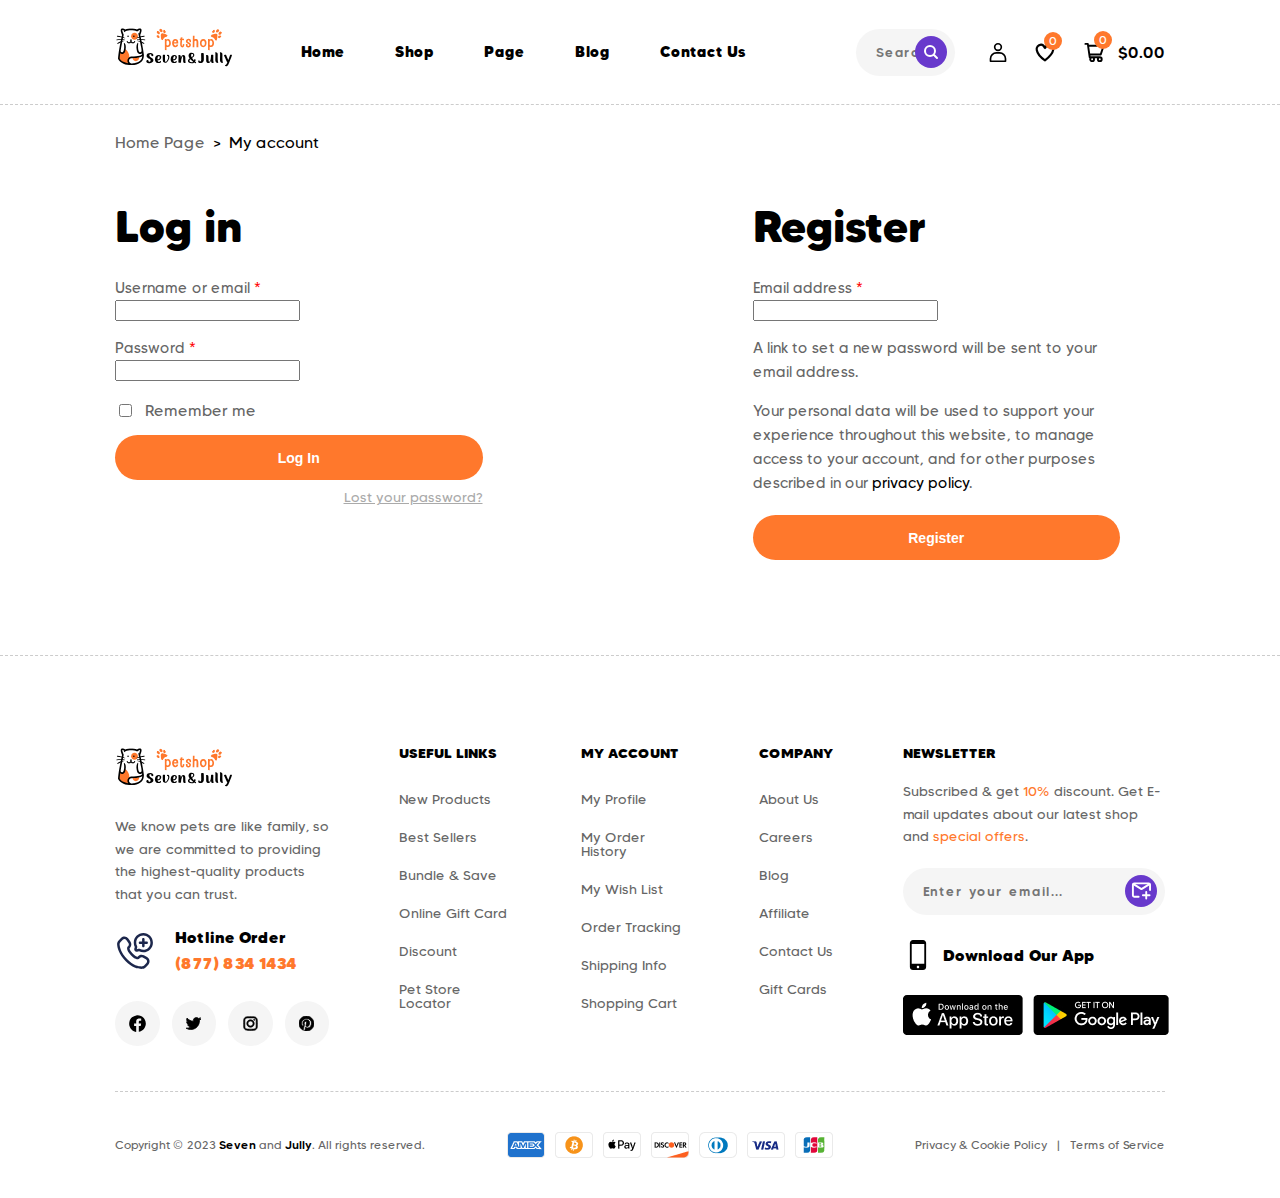
<file: account.html>
<!DOCTYPE html>
<html lang="en">
    <head>
        <meta charset="UTF-8" />
        <meta http-equiv="X-UA-Compatible" content="IE=edge" />
        <meta name="viewport" content="width=device-width, initial-scale=1.0" />
        <title>My Account</title>

        <!-- Favicon -->
        <link
            rel="apple-touch-icon"
            sizes="57x57"
            href="./assets/favicon/apple-icon-57x57.png"
        />
        <link
            rel="apple-touch-icon"
            sizes="60x60"
            href="./assets/favicon/apple-icon-60x60.png"
        />
        <link
            rel="apple-touch-icon"
            sizes="72x72"
            href="./assets/favicon/apple-icon-72x72.png"
        />
        <link
            rel="apple-touch-icon"
            sizes="76x76"
            href="./assets/favicon/apple-icon-76x76.png"
        />
        <link
            rel="apple-touch-icon"
            sizes="114x114"
            href="./assets/favicon/apple-icon-114x114.png"
        />
        <link
            rel="apple-touch-icon"
            sizes="120x120"
            href="./assets/favicon/apple-icon-120x120.png"
        />
        <link
            rel="apple-touch-icon"
            sizes="144x144"
            href="./assets/favicon/apple-icon-144x144.png"
        />
        <link
            rel="apple-touch-icon"
            sizes="152x152"
            href="./assets/favicon/apple-icon-152x152.png"
        />
        <link
            rel="apple-touch-icon"
            sizes="180x180"
            href="./assets/favicon/apple-icon-180x180.png"
        />
        <link
            rel="icon"
            type="image/png"
            sizes="192x192"
            href="./assets/favicon/android-icon-192x192.png"
        />
        <link
            rel="icon"
            type="image/png"
            sizes="32x32"
            href="./assets/favicon/favicon-32x32.png"
        />
        <link
            rel="icon"
            type="image/png"
            sizes="96x96"
            href="./assets/favicon/favicon-96x96.png"
        />
        <link
            rel="icon"
            type="image/png"
            sizes="16x16"
            href="./assets/favicon/favicon-16x16.png"
        />
        <link rel="manifest" href="./assets/favicon/manifest.json" />
        <meta name="msapplication-TileColor" content="#ffffff" />
        <meta
            name="msapplication-TileImage"
            content="./assets/favicon/ms-icon-144x144.png"
        />
        <meta name="theme-color" content="#ffffff" />

        <!-- Reset CSS -->
        <link rel="stylesheet" href="./assets/css/reset.css" />

        <!-- Embed fonts -->
        <link rel="stylesheet" href="./assets/fonts/stylesheet.css" />

        <!-- Styles -->
        <link rel="stylesheet" href="./assets/css/header.css" />
        <link rel="stylesheet" href="./assets/css/footer.css" />
        <link rel="stylesheet" href="./assets/css/account.css" />
    </head>
    <body>
        <!-- Header -->
        <header class="header">
            <div class="header__content">
                <!-- Logo -->
                <a href="index.html">
                    <img
                        src="./assets/images/logo.svg"
                        alt="PetShop N&T"
                        class="logo"
                    />
                </a>

                <!-- Navbar -->
                <nav class="header__navbar">
                    <ul class="navbar__list">
                        <li>
                            <a href="index.html" class="navbar__link"> Home </a>
                        </li>
                        <li>
                            <a href="#!" class="navbar__link"> Shop </a>
                        </li>
                        <li>
                            <a href="#!" class="navbar__link"> Page </a>
                        </li>
                        <li>
                            <a href="#!" class="navbar__link"> Blog </a>
                        </li>
                        <li>
                            <a href="contact.html" class="navbar__link">
                                Contact Us
                            </a>
                        </li>
                    </ul>
                </nav>

                <!-- Search -->
                <div class="header__search">
                    <form action="#!" method="get">
                        <input
                            type="search"
                            name="q"
                            placeholder="Search products..."
                            id="search__form"
                        />
                        <button type="submit" class="search__button">
                            <svg
                                width="16px"
                                height="16px"
                                viewBox="0 0 24 24"
                                fill="none"
                                xmlns="http://www.w3.org/2000/svg"
                            >
                                <path
                                    d="M15.7955 15.8111L21 21M18 10.5C18 14.6421 14.6421 18 10.5 18C6.35786 18 3 14.6421 3 10.5C3 6.35786 6.35786 3 10.5 3C14.6421 3 18 6.35786 18 10.5Z"
                                    stroke="white"
                                    stroke-width="3"
                                    stroke-linecap="round"
                                    stroke-linejoin="round"
                                />
                            </svg>
                        </button>
                    </form>
                </div>

                <!-- Action -->
                <div class="header__action">
                    <a href="#!" id="account" class="action__account">
                        <div class="action__icon">
                            <svg
                                fill="currentColor"
                                width="20px"
                                height="25px"
                                viewBox="0 0 48 48"
                                data-name="Layer 1"
                                id="Layer_1"
                                xmlns="http://www.w3.org/2000/svg"
                            >
                                <title />
                                <path
                                    stroke-width="10"
                                    d="M24,21A10,10,0,1,1,34,11,10,10,0,0,1,24,21ZM24,5a6,6,0,1,0,6,6A6,6,0,0,0,24,5Z"
                                />
                                <path
                                    stroke-width="10"
                                    d="M42,47H6a2,2,0,0,1-2-2V39A16,16,0,0,1,20,23h8A16,16,0,0,1,44,39v6A2,2,0,0,1,42,47ZM8,43H40V39A12,12,0,0,0,28,27H20A12,12,0,0,0,8,39Z"
                                />
                            </svg>
                        </div>
                        <div id="login__form" class="action__login-form">
                            <div class="login-form__head">
                                <div class="login-form__sign-in">Sign in</div>
                                <a
                                    href="account.html"
                                    class="login-form__create-account"
                                >
                                    Create an Account
                                </a>
                            </div>
                            <div class="login-form__container">
                                <label for="uname"
                                    ><p>
                                        Username or email <span>*</span>
                                    </p></label
                                >
                                <input
                                    type="text"
                                    placeholder="Username"
                                    name="uname"
                                    id="uname__form"
                                    required
                                />
                                <label for="psw"
                                    ><p>Password <span>*</span></p></label
                                >
                                <input
                                    type="password"
                                    placeholder="Password"
                                    name="psw"
                                    id="psw__form"
                                    required
                                />
                                <button type="submit" class="login-form__btn">
                                    LOGIN
                                </button>
                            </div>
                            <a href="#!" class="login-form__lost-pass">
                                Lost your password?
                            </a>
                        </div>
                    </a>
                    <a href="#!" class="action__wishlist">
                        <div class="action__icon">
                            <svg
                                width="26px"
                                height="23px"
                                viewBox="0 0 64 64"
                                xmlns="http://www.w3.org/2000/svg"
                                stroke-width="6"
                                stroke="currentColor"
                                fill="none"
                            >
                                <path
                                    d="M9.06,25C7.68,17.3,12.78,10.63,20.73,10c7-.55,10.47,7.93,11.17,9.55a.13.13,0,0,0,.25,0c3.25-8.91,9.17-9.29,11.25-9.5C49,9.45,56.51,13.78,55,23.87c-2.16,14-23.12,29.81-23.12,29.81S11.79,40.05,9.06,25Z"
                                />
                            </svg>
                        </div>
                        <span class="wishlist__count count">0</span>
                    </a>
                    <a href="#!" class="action__cart">
                        <div class="action__icon">
                            <svg
                                width="26px"
                                height="23px"
                                viewBox="0 0 24 24"
                                fill="none"
                                xmlns="http://www.w3.org/2000/svg"
                            >
                                <path
                                    d="M2 3H4.5L6.5 17H17M17 17C15.8954 17 15 17.8954 15 19C15 20.1046 15.8954 21 17 21C18.1046 21 19 20.1046 19 19C19 17.8954 18.1046 17 17 17ZM6.07142 14H18L21 5H4.78571M11 19C11 20.1046 10.1046 21 9 21C7.89543 21 7 20.1046 7 19C7 17.8954 7.89543 17 9 17C10.1046 17 11 17.8954 11 19Z"
                                    stroke="currentColor"
                                    stroke-width="2"
                                    stroke-linecap="round"
                                    stroke-linejoin="round"
                                />
                            </svg>
                            <strong class="action__money">$0.00</strong>
                        </div>
                        <span class="cart__count count">0</span>
                    </a>
                </div>
            </div>
        </header>

        <!-- Main -->
        <main>
            <div class="account">
                <div class="display-area">
                    <div class="account__content">
                        <div class="account__row-1">
                            <a href="index.html">Home Page</a>>
                            <p>My account</p>
                        </div>
                        <div class="account__row-2">
                            <div class="account__login-form">
                                <h2 class="login-form__heading">Log in</h2>
                                <form class="login-form__container">
                                    <label for="uname"
                                        ><p>
                                            Username or email <span>*</span>
                                        </p></label
                                    >
                                    <input
                                        type="text"
                                        name="uname"
                                        id="uname__form"
                                        required
                                    />
                                    <label for="psw"
                                        ><p>Password <span>*</span></p></label
                                    >
                                    <input
                                        type="password"
                                        name="psw"
                                        id="psw__form"
                                        required
                                    />
                                    <div class="login-form__remember">
                                        <input
                                            type="checkbox"
                                            name="remember"
                                        />
                                        Remember me
                                    </div>
                                    <button
                                        type="submit"
                                        class="login-form__btn"
                                    >
                                        Log In
                                    </button>
                                </form>
                                <a href="#!" class="login-form__lost-pass">
                                    Lost your password?
                                </a>
                            </div>
                            <div class="account__register-form">
                                <h2 class="register-form__heading">Register</h2>
                                <form class="register-form__container">
                                    <label for="uname"
                                        ><p>
                                            Email address <span>*</span>
                                        </p></label
                                    >
                                    <input
                                        type="text"
                                        name="uname"
                                        id="uname__form"
                                        required
                                    />
                                    <p>
                                        A link to set a new password will be
                                        sent to your email address.
                                    </p>
                                    <p>
                                        Your personal data will be used to
                                        support your experience throughout this
                                        website, to manage access to your
                                        account, and for other purposes
                                        described in our
                                        <a href="#!">privacy policy</a>.
                                    </p>
                                    <button
                                        type="submit"
                                        class="register-form__btn"
                                    >
                                        Register
                                    </button>
                                </form>
                            </div>
                        </div>
                    </div>
                </div>
            </div>
        </main>

        <!-- Footer -->
        <footer class="footer">
            <div class="footer__content">
                <div class="display-area">
                    <div class="footer__row-1">
                        <div class="footer__column">
                            <a href="#">
                                <img
                                    src="./assets/images/logo.svg"
                                    alt=""
                                    class="logo"
                                />
                            </a>
                            <p class="footer__desc">
                                We know pets are like family, so we are
                                committed to providing the highest-quality
                                products that you can trust.
                            </p>
                            <div class="footer__hotline">
                                <img src="./assets/icons/hotline.svg" alt="" />
                                <p>
                                    Hotline Order <br /><span
                                        >(877) 834 1434</span
                                    >
                                </p>
                            </div>
                            <div class="footer__social">
                                <a href="#!" class="footer__btn">
                                    <svg
                                        width="25px"
                                        height="25px"
                                        viewBox="0 0 24 24"
                                        fill="currentColor"
                                        xmlns="http://www.w3.org/2000/svg"
                                    >
                                        <path
                                            d="M20 12.05C19.9813 10.5255 19.5273 9.03809 18.6915 7.76295C17.8557 6.48781 16.673 5.47804 15.2826 4.85257C13.8921 4.2271 12.3519 4.01198 10.8433 4.23253C9.33473 4.45309 7.92057 5.10013 6.7674 6.09748C5.61422 7.09482 4.77005 8.40092 4.3343 9.86195C3.89856 11.323 3.88938 12.8781 4.30786 14.3442C4.72634 15.8103 5.55504 17.1262 6.69637 18.1371C7.83769 19.148 9.24412 19.8117 10.75 20.05V14.38H8.75001V12.05H10.75V10.28C10.7037 9.86846 10.7483 9.45175 10.8807 9.05931C11.0131 8.66687 11.23 8.30827 11.5161 8.00882C11.8022 7.70936 12.1505 7.47635 12.5365 7.32624C12.9225 7.17612 13.3368 7.11255 13.75 7.14003C14.3498 7.14824 14.9482 7.20173 15.54 7.30003V9.30003H14.54C14.3676 9.27828 14.1924 9.29556 14.0276 9.35059C13.8627 9.40562 13.7123 9.49699 13.5875 9.61795C13.4627 9.73891 13.3667 9.88637 13.3066 10.0494C13.2464 10.2125 13.2237 10.387 13.24 10.56V12.07H15.46L15.1 14.4H13.25V20C15.1399 19.7011 16.8601 18.7347 18.0985 17.2761C19.3369 15.8175 20.0115 13.9634 20 12.05Z"
                                            fill="currentColor"
                                        />
                                    </svg>
                                </a>
                                <a href="#!" class="footer__btn">
                                    <svg
                                        width="15px"
                                        height="15px"
                                        viewBox="0 -2 20 20"
                                        version="1.1"
                                        xmlns="http://www.w3.org/2000/svg"
                                        xmlns:xlink="http://www.w3.org/1999/xlink"
                                    >
                                        <g
                                            id="Page-1"
                                            stroke="currentColor"
                                            stroke-width="1"
                                            fill="currentColor"
                                            fill-rule="evenodd"
                                        >
                                            <g
                                                id="Dribbble-Light-Preview"
                                                transform="translate(-60.000000, -7521.000000)"
                                                fill="currentColor"
                                            >
                                                <g
                                                    id="icons"
                                                    transform="translate(56.000000, 160.000000)"
                                                >
                                                    <path
                                                        d="M10.29,7377 C17.837,7377 21.965,7370.84365 21.965,7365.50546 C21.965,7365.33021 21.965,7365.15595 21.953,7364.98267 C22.756,7364.41163 23.449,7363.70276 24,7362.8915 C23.252,7363.21837 22.457,7363.433 21.644,7363.52751 C22.5,7363.02244 23.141,7362.2289 23.448,7361.2926 C22.642,7361.76321 21.761,7362.095 20.842,7362.27321 C19.288,7360.64674 16.689,7360.56798 15.036,7362.09796 C13.971,7363.08447 13.518,7364.55538 13.849,7365.95835 C10.55,7365.79492 7.476,7364.261 5.392,7361.73762 C4.303,7363.58363 4.86,7365.94457 6.663,7367.12996 C6.01,7367.11125 5.371,7366.93797 4.8,7366.62489 L4.8,7366.67608 C4.801,7368.5989 6.178,7370.2549 8.092,7370.63591 C7.488,7370.79836 6.854,7370.82199 6.24,7370.70483 C6.777,7372.35099 8.318,7373.47829 10.073,7373.51078 C8.62,7374.63513 6.825,7375.24554 4.977,7375.24358 C4.651,7375.24259 4.325,7375.22388 4,7375.18549 C5.877,7376.37088 8.06,7377 10.29,7376.99705"
                                                        id="twitter-[#154]"
                                                    ></path>
                                                </g>
                                            </g>
                                        </g>
                                    </svg>
                                </a>
                                <a href="#!" class="footer__btn">
                                    <svg
                                        width="15px"
                                        height="15px"
                                        viewBox="0 0 24 24"
                                        fill="currentColor"
                                        xmlns="http://www.w3.org/2000/svg"
                                        stroke="currentColor"
                                    >
                                        <g
                                            id="SVGRepo_bgCarrier"
                                            stroke-width="0"
                                        />

                                        <g
                                            id="SVGRepo_tracerCarrier"
                                            stroke-linecap="round"
                                            stroke-linejoin="round"
                                        />

                                        <g id="SVGRepo_iconCarrier">
                                            <path
                                                fill-rule="evenodd"
                                                clip-rule="evenodd"
                                                d="M12 18C15.3137 18 18 15.3137 18 12C18 8.68629 15.3137 6 12 6C8.68629 6 6 8.68629 6 12C6 15.3137 8.68629 18 12 18ZM12 16C14.2091 16 16 14.2091 16 12C16 9.79086 14.2091 8 12 8C9.79086 8 8 9.79086 8 12C8 14.2091 9.79086 16 12 16Z"
                                                fill="currentColor"
                                            />
                                            <path
                                                d="M18 5C17.4477 5 17 5.44772 17 6C17 6.55228 17.4477 7 18 7C18.5523 7 19 6.55228 19 6C19 5.44772 18.5523 5 18 5Z"
                                                fill="currentColor"
                                            />
                                            <path
                                                fill-rule="evenodd"
                                                clip-rule="evenodd"
                                                d="M1.65396 4.27606C1 5.55953 1 7.23969 1 10.6V13.4C1 16.7603 1 18.4405 1.65396 19.7239C2.2292 20.8529 3.14708 21.7708 4.27606 22.346C5.55953 23 7.23969 23 10.6 23H13.4C16.7603 23 18.4405 23 19.7239 22.346C20.8529 21.7708 21.7708 20.8529 22.346 19.7239C23 18.4405 23 16.7603 23 13.4V10.6C23 7.23969 23 5.55953 22.346 4.27606C21.7708 3.14708 20.8529 2.2292 19.7239 1.65396C18.4405 1 16.7603 1 13.4 1H10.6C7.23969 1 5.55953 1 4.27606 1.65396C3.14708 2.2292 2.2292 3.14708 1.65396 4.27606ZM13.4 3H10.6C8.88684 3 7.72225 3.00156 6.82208 3.0751C5.94524 3.14674 5.49684 3.27659 5.18404 3.43597C4.43139 3.81947 3.81947 4.43139 3.43597 5.18404C3.27659 5.49684 3.14674 5.94524 3.0751 6.82208C3.00156 7.72225 3 8.88684 3 10.6V13.4C3 15.1132 3.00156 16.2777 3.0751 17.1779C3.14674 18.0548 3.27659 18.5032 3.43597 18.816C3.81947 19.5686 4.43139 20.1805 5.18404 20.564C5.49684 20.7234 5.94524 20.8533 6.82208 20.9249C7.72225 20.9984 8.88684 21 10.6 21H13.4C15.1132 21 16.2777 20.9984 17.1779 20.9249C18.0548 20.8533 18.5032 20.7234 18.816 20.564C19.5686 20.1805 20.1805 19.5686 20.564 18.816C20.7234 18.5032 20.8533 18.0548 20.9249 17.1779C20.9984 16.2777 21 15.1132 21 13.4V10.6C21 8.88684 20.9984 7.72225 20.9249 6.82208C20.8533 5.94524 20.7234 5.49684 20.564 5.18404C20.1805 4.43139 19.5686 3.81947 18.816 3.43597C18.5032 3.27659 18.0548 3.14674 17.1779 3.0751C16.2777 3.00156 15.1132 3 13.4 3Z"
                                                fill="currentColor"
                                            />
                                        </g>
                                    </svg>
                                </a>
                                <a href="#!" class="footer__btn">
                                    <svg
                                        width="15px"
                                        height="15px"
                                        viewBox="0 0 20 20"
                                        version="1.1"
                                        xmlns="http://www.w3.org/2000/svg"
                                        xmlns:xlink="http://www.w3.org/1999/xlink"
                                    >
                                        <g
                                            id="Page-1"
                                            stroke="currentColor"
                                            stroke-width="1"
                                            fill="currentColor"
                                            fill-rule="evenodd"
                                        >
                                            <g
                                                id="Dribbble-Light-Preview"
                                                transform="translate(-220.000000, -7399.000000)"
                                                fill="currentColor"
                                            >
                                                <g
                                                    id="icons"
                                                    transform="translate(56.000000, 160.000000)"
                                                >
                                                    <path
                                                        d="M173.876,7239 C168.399,7239 164,7243.43481 164,7248.95866 C164,7253.05869 166.407,7256.48916 169.893,7258.07936 C169.893,7256.21186 169.88,7256.45286 171.303,7250.38046 C170.521,7248.80236 171.129,7246.19673 172.88,7246.19673 C175.31,7246.19673 173.659,7249.79964 173.378,7251.2174 C173.129,7252.30544 173.959,7253.14238 174.955,7253.14238 C176.864,7253.14238 178.108,7250.71524 178.108,7247.87063 C178.108,7245.69456 176.615,7244.10437 174.042,7244.10437 C169.467,7244.10437 168.307,7249.19966 169.893,7250.79893 C170.292,7251.40294 169.893,7251.43118 169.893,7252.22174 C169.616,7253.05768 167.403,7251.84259 167.403,7248.70757 C167.403,7245.86195 169.727,7242.51518 174.457,7242.51518 C178.191,7242.51518 180.681,7245.27609 180.681,7248.2054 C180.681,7252.13805 178.523,7254.98366 175.37,7254.98366 C174.291,7254.98366 173.295,7254.3978 172.963,7253.72824 C172.36,7256.07371 172.238,7257.26258 171.303,7258.58153 C172.216,7258.83261 173.129,7259 174.125,7259 C179.602,7259 184,7254.56519 184,7249.04235 C183.752,7243.43481 179.353,7239 173.876,7239"
                                                        id="pinterest-[#180]"
                                                    ></path>
                                                </g>
                                            </g>
                                        </g>
                                    </svg>
                                </a>
                            </div>
                        </div>
                        <div class="footer__column">
                            <h3 class="footer__title">USEFUL LINKS</h3>
                            <ul class="footer__list">
                                <li>
                                    <a href="#!" class="footer__item"
                                        >New Products</a
                                    >
                                </li>
                                <li>
                                    <a href="#!" class="footer__item"
                                        >Best Sellers</a
                                    >
                                </li>
                                <li>
                                    <a href="#!" class="footer__item"
                                        >Bundle & Save</a
                                    >
                                </li>
                                <li>
                                    <a href="#!" class="footer__item"
                                        >Online Gift Card</a
                                    >
                                </li>
                                <li>
                                    <a href="#!" class="footer__item"
                                        >Discount</a
                                    >
                                </li>
                                <li>
                                    <a href="#!" class="footer__item"
                                        >Pet Store Locator</a
                                    >
                                </li>
                            </ul>
                        </div>
                        <div class="footer__column">
                            <h3 class="footer__title">MY ACCOUNT</h3>
                            <ul class="footer__list">
                                <li>
                                    <a href="#!" class="footer__item"
                                        >My Profile</a
                                    >
                                </li>
                                <li>
                                    <a href="#!" class="footer__item"
                                        >My Order History</a
                                    >
                                </li>
                                <li>
                                    <a href="#!" class="footer__item"
                                        >My Wish List</a
                                    >
                                </li>
                                <li>
                                    <a href="#!" class="footer__item"
                                        >Order Tracking</a
                                    >
                                </li>
                                <li>
                                    <a href="#!" class="footer__item"
                                        >Shipping Info</a
                                    >
                                </li>
                                <li>
                                    <a href="#!" class="footer__item"
                                        >Shopping Cart</a
                                    >
                                </li>
                            </ul>
                        </div>
                        <div class="footer__column">
                            <h3 class="footer__title">COMPANY</h3>
                            <ul class="footer__list">
                                <li>
                                    <a href="#!" class="footer__item"
                                        >About Us</a
                                    >
                                </li>
                                <li>
                                    <a href="#!" class="footer__item"
                                        >Careers</a
                                    >
                                </li>
                                <li>
                                    <a href="#!" class="footer__item">Blog</a>
                                </li>
                                <li>
                                    <a href="#!" class="footer__item"
                                        >Affiliate</a
                                    >
                                </li>
                                <li>
                                    <a href="#!" class="footer__item"
                                        >Contact Us</a
                                    >
                                </li>
                                <li>
                                    <a href="#!" class="footer__item"
                                        >Gift Cards</a
                                    >
                                </li>
                            </ul>
                        </div>
                        <div class="footer__column">
                            <h3 class="footer__title">NEWSLETTER</h3>
                            <p class="footer__desc">
                                Subscribed & get <span>10%</span> discount. Get
                                E-mail updates about our latest shop and
                                <span>special offers</span>.
                            </p>
                            <div class="footer__email">
                                <form action="#!" method="get">
                                    <input
                                        type="email"
                                        name="q"
                                        placeholder="Enter your email..."
                                        id="email__form"
                                    />
                                    <button type="submit" class="email__button">
                                        <svg
                                            width="20px"
                                            height="20px"
                                            viewBox="0 -1.5 21 21"
                                            version="1.1"
                                            xmlns="http://www.w3.org/2000/svg"
                                            xmlns:xlink="http://www.w3.org/1999/xlink"
                                        >
                                            <g
                                                id="Free-Icons"
                                                stroke="none"
                                                stroke-width="1"
                                                fill="none"
                                                fill-rule="evenodd"
                                                stroke-linecap="round"
                                                stroke-linejoin="round"
                                            >
                                                <g
                                                    transform="translate(-1190.000000, -83.000000)"
                                                    id="Group"
                                                    stroke="currentColor"
                                                    stroke-width="2"
                                                >
                                                    <g
                                                        transform="translate(1189.000000, 80.000000)"
                                                        id="Shape"
                                                    >
                                                        <polyline
                                                            points="3.99663853 5 12 10 19.995112 5"
                                                        ></polyline>
                                                        <path
                                                            d="M9,18 C7.23084308,18 7.69638925,18 4.39663853,18 C3.62343988,18 2.99663853,17.4428432 2.99663853,16.7555556 L2.99663853,5.24444444 C2.99663853,4.55715676 3.62343988,4 4.39663853,4 L19.595112,4 C20.3683106,4 20.995112,4.55715676 20.995112,5.24444444 C20.9992147,7.80802349 21.001266,9.72654201 21.001266,11"
                                                        ></path>
                                                        <path
                                                            d="M17,13 L17,20 M20.5,16.5 L13.5,16.5"
                                                        ></path>
                                                    </g>
                                                </g>
                                            </g>
                                        </svg>
                                    </button>
                                </form>
                                <div class="footer__download">
                                    <div class="download__desc">
                                        <img
                                            src="./assets/icons/smartphone.svg"
                                            alt=""
                                        />
                                        <p>Download Our App</p>
                                    </div>
                                    <div class="download__system">
                                        <img
                                            src="./assets/images/App-Store.jpg"
                                            alt=""
                                        />
                                        <img
                                            src="./assets/images/Google-Play.jpg"
                                            alt=""
                                        />
                                    </div>
                                </div>
                            </div>
                        </div>
                    </div>
                </div>
                <div class="display-area">
                    <div class="footer__row-2">
                        <p class="footer__copyright">
                            Copyright © 2023
                            <a
                                href="https://www.facebook.com/SevenCoder03"
                                target="_blank"
                                >Seven</a
                            >
                            and
                            <a
                                href="https://www.facebook.com/DucThiep02"
                                target="_blank"
                                >Jully</a
                            >. All rights reserved.
                        </p>
                        <img
                            src="./assets/images/payment.png"
                            alt=""
                            class="footer__payment-list"
                        />
                        <div class="footer__policy">
                            <a href="#!">Privacy & Cookie Policy</a>
                            |
                            <a href="#!">Terms of Service</a>
                        </div>
                    </div>
                </div>
            </div>
        </footer>
        <!-- Js -->
        <script src="./assets/js/search.js"></script>
        <script src="./assets/js/login.js"></script>
        <script src="./assets/js/email.js"></script>
    </body>
</html>
</file>
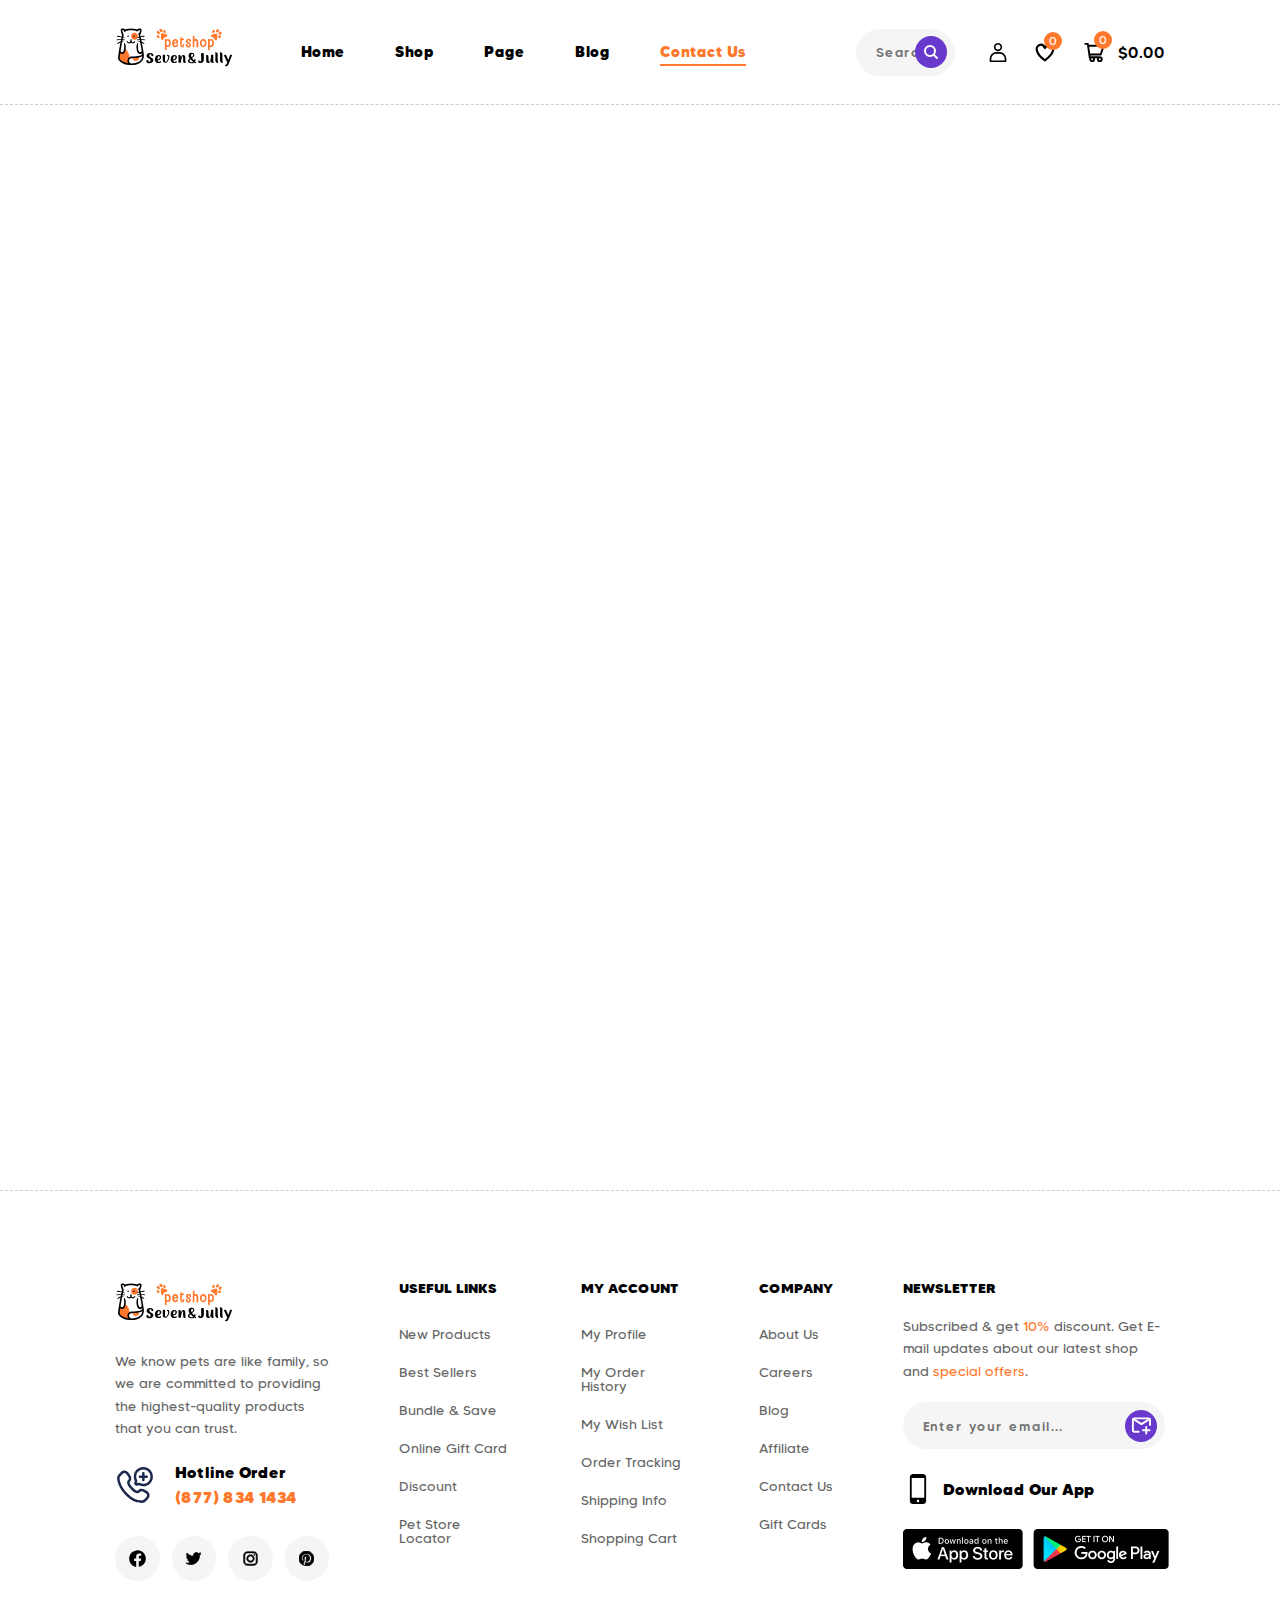
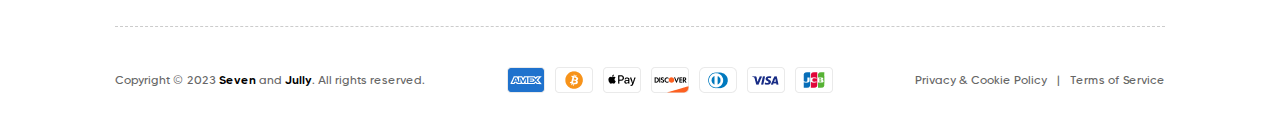
<file: contact.html>
<!DOCTYPE html>
<html lang="en">
    <head>
        <meta charset="UTF-8" />
        <meta http-equiv="X-UA-Compatible" content="IE=edge" />
        <meta name="viewport" content="width=device-width, initial-scale=1.0" />
        <title>Contact us</title>

        <!-- Favicon -->
        <link
            rel="apple-touch-icon"
            sizes="57x57"
            href="./assets/favicon/apple-icon-57x57.png"
        />
        <link
            rel="apple-touch-icon"
            sizes="60x60"
            href="./assets/favicon/apple-icon-60x60.png"
        />
        <link
            rel="apple-touch-icon"
            sizes="72x72"
            href="./assets/favicon/apple-icon-72x72.png"
        />
        <link
            rel="apple-touch-icon"
            sizes="76x76"
            href="./assets/favicon/apple-icon-76x76.png"
        />
        <link
            rel="apple-touch-icon"
            sizes="114x114"
            href="./assets/favicon/apple-icon-114x114.png"
        />
        <link
            rel="apple-touch-icon"
            sizes="120x120"
            href="./assets/favicon/apple-icon-120x120.png"
        />
        <link
            rel="apple-touch-icon"
            sizes="144x144"
            href="./assets/favicon/apple-icon-144x144.png"
        />
        <link
            rel="apple-touch-icon"
            sizes="152x152"
            href="./assets/favicon/apple-icon-152x152.png"
        />
        <link
            rel="apple-touch-icon"
            sizes="180x180"
            href="./assets/favicon/apple-icon-180x180.png"
        />
        <link
            rel="icon"
            type="image/png"
            sizes="192x192"
            href="./assets/favicon/android-icon-192x192.png"
        />
        <link
            rel="icon"
            type="image/png"
            sizes="32x32"
            href="./assets/favicon/favicon-32x32.png"
        />
        <link
            rel="icon"
            type="image/png"
            sizes="96x96"
            href="./assets/favicon/favicon-96x96.png"
        />
        <link
            rel="icon"
            type="image/png"
            sizes="16x16"
            href="./assets/favicon/favicon-16x16.png"
        />
        <link rel="manifest" href="./assets/favicon/manifest.json" />
        <meta name="msapplication-TileColor" content="#ffffff" />
        <meta
            name="msapplication-TileImage"
            content="./assets/favicon/ms-icon-144x144.png"
        />
        <meta name="theme-color" content="#ffffff" />

        <!-- Reset CSS -->
        <link rel="stylesheet" href="./assets/css/reset.css" />

        <!-- Embed fonts -->
        <link rel="stylesheet" href="./assets/fonts/stylesheet.css" />

        <!-- Styles -->
        <link rel="stylesheet" href="./assets/css/header.css" />
        <link rel="stylesheet" href="./assets/css/footer.css" />
        <link rel="stylesheet" href="./assets/css/contact.css" />
    </head>
    <body>
        <!-- Header -->
        <header class="header">
            <div class="header__content">
                <!-- Logo -->
                <a href="index.html">
                    <img
                        src="./assets/images/logo.svg"
                        alt="PetShop N&T"
                        class="logo"
                    />
                </a>

                <!-- Navbar -->
                <nav class="header__navbar">
                    <ul class="navbar__list">
                        <li>
                            <a href="index.html" class="navbar__link"> Home </a>
                        </li>
                        <li>
                            <a href="#!" class="navbar__link"> Shop </a>
                        </li>
                        <li>
                            <a href="#!" class="navbar__link"> Page </a>
                        </li>
                        <li>
                            <a href="#!" class="navbar__link"> Blog </a>
                        </li>
                        <li class="navbar--active">
                            <a href="#" class="navbar__link"> Contact Us </a>
                        </li>
                    </ul>
                </nav>

                <!-- Search -->
                <div class="header__search">
                    <form action="#!" method="get">
                        <input
                            type="search"
                            name="q"
                            placeholder="Search products..."
                            id="search__form"
                        />
                        <button type="submit" class="search__button">
                            <svg
                                width="16px"
                                height="16px"
                                viewBox="0 0 24 24"
                                fill="none"
                                xmlns="http://www.w3.org/2000/svg"
                            >
                                <path
                                    d="M15.7955 15.8111L21 21M18 10.5C18 14.6421 14.6421 18 10.5 18C6.35786 18 3 14.6421 3 10.5C3 6.35786 6.35786 3 10.5 3C14.6421 3 18 6.35786 18 10.5Z"
                                    stroke="white"
                                    stroke-width="3"
                                    stroke-linecap="round"
                                    stroke-linejoin="round"
                                />
                            </svg>
                        </button>
                    </form>
                </div>

                <!-- Action -->
                <div class="header__action">
                    <a href="#!" id="account" class="action__account">
                        <div class="action__icon">
                            <svg
                                fill="currentColor"
                                width="20px"
                                height="25px"
                                viewBox="0 0 48 48"
                                data-name="Layer 1"
                                id="Layer_1"
                                xmlns="http://www.w3.org/2000/svg"
                            >
                                <title />
                                <path
                                    stroke-width="10"
                                    d="M24,21A10,10,0,1,1,34,11,10,10,0,0,1,24,21ZM24,5a6,6,0,1,0,6,6A6,6,0,0,0,24,5Z"
                                />
                                <path
                                    stroke-width="10"
                                    d="M42,47H6a2,2,0,0,1-2-2V39A16,16,0,0,1,20,23h8A16,16,0,0,1,44,39v6A2,2,0,0,1,42,47ZM8,43H40V39A12,12,0,0,0,28,27H20A12,12,0,0,0,8,39Z"
                                />
                            </svg>
                        </div>
                        <div id="login__form" class="action__login-form">
                            <div class="login-form__head">
                                <div class="login-form__sign-in">Sign in</div>
                                <a
                                    href="account.html"
                                    class="login-form__create-account"
                                >
                                    Create an Account
                                </a>
                            </div>
                            <div class="login-form__container">
                                <label for="uname"
                                    ><p>
                                        Username or email <span>*</span>
                                    </p></label
                                >
                                <input
                                    type="text"
                                    placeholder="Username"
                                    name="uname"
                                    id="uname__form"
                                    required
                                />
                                <label for="psw"
                                    ><p>Password <span>*</span></p></label
                                >
                                <input
                                    type="password"
                                    placeholder="Password"
                                    name="psw"
                                    id="psw__form"
                                    required
                                />
                                <button type="submit" class="login-form__btn">
                                    LOGIN
                                </button>
                            </div>
                            <a href="#!" class="login-form__lost-pass">
                                Lost your password?
                            </a>
                        </div>
                    </a>
                    <a href="#!" class="action__wishlist">
                        <div class="action__icon">
                            <svg
                                width="26px"
                                height="23px"
                                viewBox="0 0 64 64"
                                xmlns="http://www.w3.org/2000/svg"
                                stroke-width="6"
                                stroke="currentColor"
                                fill="none"
                            >
                                <path
                                    d="M9.06,25C7.68,17.3,12.78,10.63,20.73,10c7-.55,10.47,7.93,11.17,9.55a.13.13,0,0,0,.25,0c3.25-8.91,9.17-9.29,11.25-9.5C49,9.45,56.51,13.78,55,23.87c-2.16,14-23.12,29.81-23.12,29.81S11.79,40.05,9.06,25Z"
                                />
                            </svg>
                        </div>
                        <span class="wishlist__count count">0</span>
                    </a>
                    <a href="#!" class="action__cart">
                        <div class="action__icon">
                            <svg
                                width="26px"
                                height="23px"
                                viewBox="0 0 24 24"
                                fill="none"
                                xmlns="http://www.w3.org/2000/svg"
                            >
                                <path
                                    d="M2 3H4.5L6.5 17H17M17 17C15.8954 17 15 17.8954 15 19C15 20.1046 15.8954 21 17 21C18.1046 21 19 20.1046 19 19C19 17.8954 18.1046 17 17 17ZM6.07142 14H18L21 5H4.78571M11 19C11 20.1046 10.1046 21 9 21C7.89543 21 7 20.1046 7 19C7 17.8954 7.89543 17 9 17C10.1046 17 11 17.8954 11 19Z"
                                    stroke="currentColor"
                                    stroke-width="2"
                                    stroke-linecap="round"
                                    stroke-linejoin="round"
                                />
                            </svg>
                            <strong class="action__money">$0.00</strong>
                        </div>
                        <span class="cart__count count">0</span>
                    </a>
                </div>
            </div>
        </header>

        <!-- Main -->
        <main style="height: 1000px"></main>

        <!-- Footer -->
        <footer class="footer">
            <div class="footer__content">
                <div class="display-area">
                    <div class="footer__row-1">
                        <div class="footer__column">
                            <a href="#">
                                <img
                                    src="./assets/images/logo.svg"
                                    alt=""
                                    class="logo"
                                />
                            </a>
                            <p class="footer__desc">
                                We know pets are like family, so we are
                                committed to providing the highest-quality
                                products that you can trust.
                            </p>
                            <div class="footer__hotline">
                                <img src="./assets/icons/hotline.svg" alt="" />
                                <p>
                                    Hotline Order <br /><span
                                        >(877) 834 1434</span
                                    >
                                </p>
                            </div>
                            <div class="footer__social">
                                <a href="#!" class="footer__btn">
                                    <svg
                                        width="25px"
                                        height="25px"
                                        viewBox="0 0 24 24"
                                        fill="currentColor"
                                        xmlns="http://www.w3.org/2000/svg"
                                    >
                                        <path
                                            d="M20 12.05C19.9813 10.5255 19.5273 9.03809 18.6915 7.76295C17.8557 6.48781 16.673 5.47804 15.2826 4.85257C13.8921 4.2271 12.3519 4.01198 10.8433 4.23253C9.33473 4.45309 7.92057 5.10013 6.7674 6.09748C5.61422 7.09482 4.77005 8.40092 4.3343 9.86195C3.89856 11.323 3.88938 12.8781 4.30786 14.3442C4.72634 15.8103 5.55504 17.1262 6.69637 18.1371C7.83769 19.148 9.24412 19.8117 10.75 20.05V14.38H8.75001V12.05H10.75V10.28C10.7037 9.86846 10.7483 9.45175 10.8807 9.05931C11.0131 8.66687 11.23 8.30827 11.5161 8.00882C11.8022 7.70936 12.1505 7.47635 12.5365 7.32624C12.9225 7.17612 13.3368 7.11255 13.75 7.14003C14.3498 7.14824 14.9482 7.20173 15.54 7.30003V9.30003H14.54C14.3676 9.27828 14.1924 9.29556 14.0276 9.35059C13.8627 9.40562 13.7123 9.49699 13.5875 9.61795C13.4627 9.73891 13.3667 9.88637 13.3066 10.0494C13.2464 10.2125 13.2237 10.387 13.24 10.56V12.07H15.46L15.1 14.4H13.25V20C15.1399 19.7011 16.8601 18.7347 18.0985 17.2761C19.3369 15.8175 20.0115 13.9634 20 12.05Z"
                                            fill="currentColor"
                                        />
                                    </svg>
                                </a>
                                <a href="#!" class="footer__btn">
                                    <svg
                                        width="15px"
                                        height="15px"
                                        viewBox="0 -2 20 20"
                                        version="1.1"
                                        xmlns="http://www.w3.org/2000/svg"
                                        xmlns:xlink="http://www.w3.org/1999/xlink"
                                    >
                                        <g
                                            id="Page-1"
                                            stroke="currentColor"
                                            stroke-width="1"
                                            fill="currentColor"
                                            fill-rule="evenodd"
                                        >
                                            <g
                                                id="Dribbble-Light-Preview"
                                                transform="translate(-60.000000, -7521.000000)"
                                                fill="currentColor"
                                            >
                                                <g
                                                    id="icons"
                                                    transform="translate(56.000000, 160.000000)"
                                                >
                                                    <path
                                                        d="M10.29,7377 C17.837,7377 21.965,7370.84365 21.965,7365.50546 C21.965,7365.33021 21.965,7365.15595 21.953,7364.98267 C22.756,7364.41163 23.449,7363.70276 24,7362.8915 C23.252,7363.21837 22.457,7363.433 21.644,7363.52751 C22.5,7363.02244 23.141,7362.2289 23.448,7361.2926 C22.642,7361.76321 21.761,7362.095 20.842,7362.27321 C19.288,7360.64674 16.689,7360.56798 15.036,7362.09796 C13.971,7363.08447 13.518,7364.55538 13.849,7365.95835 C10.55,7365.79492 7.476,7364.261 5.392,7361.73762 C4.303,7363.58363 4.86,7365.94457 6.663,7367.12996 C6.01,7367.11125 5.371,7366.93797 4.8,7366.62489 L4.8,7366.67608 C4.801,7368.5989 6.178,7370.2549 8.092,7370.63591 C7.488,7370.79836 6.854,7370.82199 6.24,7370.70483 C6.777,7372.35099 8.318,7373.47829 10.073,7373.51078 C8.62,7374.63513 6.825,7375.24554 4.977,7375.24358 C4.651,7375.24259 4.325,7375.22388 4,7375.18549 C5.877,7376.37088 8.06,7377 10.29,7376.99705"
                                                        id="twitter-[#154]"
                                                    ></path>
                                                </g>
                                            </g>
                                        </g>
                                    </svg>
                                </a>
                                <a href="#!" class="footer__btn">
                                    <svg
                                        width="15px"
                                        height="15px"
                                        viewBox="0 0 24 24"
                                        fill="currentColor"
                                        xmlns="http://www.w3.org/2000/svg"
                                        stroke="currentColor"
                                    >
                                        <g
                                            id="SVGRepo_bgCarrier"
                                            stroke-width="0"
                                        />

                                        <g
                                            id="SVGRepo_tracerCarrier"
                                            stroke-linecap="round"
                                            stroke-linejoin="round"
                                        />

                                        <g id="SVGRepo_iconCarrier">
                                            <path
                                                fill-rule="evenodd"
                                                clip-rule="evenodd"
                                                d="M12 18C15.3137 18 18 15.3137 18 12C18 8.68629 15.3137 6 12 6C8.68629 6 6 8.68629 6 12C6 15.3137 8.68629 18 12 18ZM12 16C14.2091 16 16 14.2091 16 12C16 9.79086 14.2091 8 12 8C9.79086 8 8 9.79086 8 12C8 14.2091 9.79086 16 12 16Z"
                                                fill="currentColor"
                                            />
                                            <path
                                                d="M18 5C17.4477 5 17 5.44772 17 6C17 6.55228 17.4477 7 18 7C18.5523 7 19 6.55228 19 6C19 5.44772 18.5523 5 18 5Z"
                                                fill="currentColor"
                                            />
                                            <path
                                                fill-rule="evenodd"
                                                clip-rule="evenodd"
                                                d="M1.65396 4.27606C1 5.55953 1 7.23969 1 10.6V13.4C1 16.7603 1 18.4405 1.65396 19.7239C2.2292 20.8529 3.14708 21.7708 4.27606 22.346C5.55953 23 7.23969 23 10.6 23H13.4C16.7603 23 18.4405 23 19.7239 22.346C20.8529 21.7708 21.7708 20.8529 22.346 19.7239C23 18.4405 23 16.7603 23 13.4V10.6C23 7.23969 23 5.55953 22.346 4.27606C21.7708 3.14708 20.8529 2.2292 19.7239 1.65396C18.4405 1 16.7603 1 13.4 1H10.6C7.23969 1 5.55953 1 4.27606 1.65396C3.14708 2.2292 2.2292 3.14708 1.65396 4.27606ZM13.4 3H10.6C8.88684 3 7.72225 3.00156 6.82208 3.0751C5.94524 3.14674 5.49684 3.27659 5.18404 3.43597C4.43139 3.81947 3.81947 4.43139 3.43597 5.18404C3.27659 5.49684 3.14674 5.94524 3.0751 6.82208C3.00156 7.72225 3 8.88684 3 10.6V13.4C3 15.1132 3.00156 16.2777 3.0751 17.1779C3.14674 18.0548 3.27659 18.5032 3.43597 18.816C3.81947 19.5686 4.43139 20.1805 5.18404 20.564C5.49684 20.7234 5.94524 20.8533 6.82208 20.9249C7.72225 20.9984 8.88684 21 10.6 21H13.4C15.1132 21 16.2777 20.9984 17.1779 20.9249C18.0548 20.8533 18.5032 20.7234 18.816 20.564C19.5686 20.1805 20.1805 19.5686 20.564 18.816C20.7234 18.5032 20.8533 18.0548 20.9249 17.1779C20.9984 16.2777 21 15.1132 21 13.4V10.6C21 8.88684 20.9984 7.72225 20.9249 6.82208C20.8533 5.94524 20.7234 5.49684 20.564 5.18404C20.1805 4.43139 19.5686 3.81947 18.816 3.43597C18.5032 3.27659 18.0548 3.14674 17.1779 3.0751C16.2777 3.00156 15.1132 3 13.4 3Z"
                                                fill="currentColor"
                                            />
                                        </g>
                                    </svg>
                                </a>
                                <a href="#!" class="footer__btn">
                                    <svg
                                        width="15px"
                                        height="15px"
                                        viewBox="0 0 20 20"
                                        version="1.1"
                                        xmlns="http://www.w3.org/2000/svg"
                                        xmlns:xlink="http://www.w3.org/1999/xlink"
                                    >
                                        <g
                                            id="Page-1"
                                            stroke="currentColor"
                                            stroke-width="1"
                                            fill="currentColor"
                                            fill-rule="evenodd"
                                        >
                                            <g
                                                id="Dribbble-Light-Preview"
                                                transform="translate(-220.000000, -7399.000000)"
                                                fill="currentColor"
                                            >
                                                <g
                                                    id="icons"
                                                    transform="translate(56.000000, 160.000000)"
                                                >
                                                    <path
                                                        d="M173.876,7239 C168.399,7239 164,7243.43481 164,7248.95866 C164,7253.05869 166.407,7256.48916 169.893,7258.07936 C169.893,7256.21186 169.88,7256.45286 171.303,7250.38046 C170.521,7248.80236 171.129,7246.19673 172.88,7246.19673 C175.31,7246.19673 173.659,7249.79964 173.378,7251.2174 C173.129,7252.30544 173.959,7253.14238 174.955,7253.14238 C176.864,7253.14238 178.108,7250.71524 178.108,7247.87063 C178.108,7245.69456 176.615,7244.10437 174.042,7244.10437 C169.467,7244.10437 168.307,7249.19966 169.893,7250.79893 C170.292,7251.40294 169.893,7251.43118 169.893,7252.22174 C169.616,7253.05768 167.403,7251.84259 167.403,7248.70757 C167.403,7245.86195 169.727,7242.51518 174.457,7242.51518 C178.191,7242.51518 180.681,7245.27609 180.681,7248.2054 C180.681,7252.13805 178.523,7254.98366 175.37,7254.98366 C174.291,7254.98366 173.295,7254.3978 172.963,7253.72824 C172.36,7256.07371 172.238,7257.26258 171.303,7258.58153 C172.216,7258.83261 173.129,7259 174.125,7259 C179.602,7259 184,7254.56519 184,7249.04235 C183.752,7243.43481 179.353,7239 173.876,7239"
                                                        id="pinterest-[#180]"
                                                    ></path>
                                                </g>
                                            </g>
                                        </g>
                                    </svg>
                                </a>
                            </div>
                        </div>
                        <div class="footer__column">
                            <h3 class="footer__title">USEFUL LINKS</h3>
                            <ul class="footer__list">
                                <li>
                                    <a href="#!" class="footer__item"
                                        >New Products</a
                                    >
                                </li>
                                <li>
                                    <a href="#!" class="footer__item"
                                        >Best Sellers</a
                                    >
                                </li>
                                <li>
                                    <a href="#!" class="footer__item"
                                        >Bundle & Save</a
                                    >
                                </li>
                                <li>
                                    <a href="#!" class="footer__item"
                                        >Online Gift Card</a
                                    >
                                </li>
                                <li>
                                    <a href="#!" class="footer__item"
                                        >Discount</a
                                    >
                                </li>
                                <li>
                                    <a href="#!" class="footer__item"
                                        >Pet Store Locator</a
                                    >
                                </li>
                            </ul>
                        </div>
                        <div class="footer__column">
                            <h3 class="footer__title">MY ACCOUNT</h3>
                            <ul class="footer__list">
                                <li>
                                    <a href="#!" class="footer__item"
                                        >My Profile</a
                                    >
                                </li>
                                <li>
                                    <a href="#!" class="footer__item"
                                        >My Order History</a
                                    >
                                </li>
                                <li>
                                    <a href="#!" class="footer__item"
                                        >My Wish List</a
                                    >
                                </li>
                                <li>
                                    <a href="#!" class="footer__item"
                                        >Order Tracking</a
                                    >
                                </li>
                                <li>
                                    <a href="#!" class="footer__item"
                                        >Shipping Info</a
                                    >
                                </li>
                                <li>
                                    <a href="#!" class="footer__item"
                                        >Shopping Cart</a
                                    >
                                </li>
                            </ul>
                        </div>
                        <div class="footer__column">
                            <h3 class="footer__title">COMPANY</h3>
                            <ul class="footer__list">
                                <li>
                                    <a href="#!" class="footer__item"
                                        >About Us</a
                                    >
                                </li>
                                <li>
                                    <a href="#!" class="footer__item"
                                        >Careers</a
                                    >
                                </li>
                                <li>
                                    <a href="#!" class="footer__item">Blog</a>
                                </li>
                                <li>
                                    <a href="#!" class="footer__item"
                                        >Affiliate</a
                                    >
                                </li>
                                <li>
                                    <a href="#!" class="footer__item"
                                        >Contact Us</a
                                    >
                                </li>
                                <li>
                                    <a href="#!" class="footer__item"
                                        >Gift Cards</a
                                    >
                                </li>
                            </ul>
                        </div>
                        <div class="footer__column">
                            <h3 class="footer__title">NEWSLETTER</h3>
                            <p class="footer__desc">
                                Subscribed & get <span>10%</span> discount. Get
                                E-mail updates about our latest shop and
                                <span>special offers</span>.
                            </p>
                            <div class="footer__email">
                                <form action="#!" method="get">
                                    <input
                                        type="email"
                                        name="q"
                                        placeholder="Enter your email..."
                                        id="email__form"
                                    />
                                    <button type="submit" class="email__button">
                                        <svg
                                            width="20px"
                                            height="20px"
                                            viewBox="0 -1.5 21 21"
                                            version="1.1"
                                            xmlns="http://www.w3.org/2000/svg"
                                            xmlns:xlink="http://www.w3.org/1999/xlink"
                                        >
                                            <g
                                                id="Free-Icons"
                                                stroke="none"
                                                stroke-width="1"
                                                fill="none"
                                                fill-rule="evenodd"
                                                stroke-linecap="round"
                                                stroke-linejoin="round"
                                            >
                                                <g
                                                    transform="translate(-1190.000000, -83.000000)"
                                                    id="Group"
                                                    stroke="currentColor"
                                                    stroke-width="2"
                                                >
                                                    <g
                                                        transform="translate(1189.000000, 80.000000)"
                                                        id="Shape"
                                                    >
                                                        <polyline
                                                            points="3.99663853 5 12 10 19.995112 5"
                                                        ></polyline>
                                                        <path
                                                            d="M9,18 C7.23084308,18 7.69638925,18 4.39663853,18 C3.62343988,18 2.99663853,17.4428432 2.99663853,16.7555556 L2.99663853,5.24444444 C2.99663853,4.55715676 3.62343988,4 4.39663853,4 L19.595112,4 C20.3683106,4 20.995112,4.55715676 20.995112,5.24444444 C20.9992147,7.80802349 21.001266,9.72654201 21.001266,11"
                                                        ></path>
                                                        <path
                                                            d="M17,13 L17,20 M20.5,16.5 L13.5,16.5"
                                                        ></path>
                                                    </g>
                                                </g>
                                            </g>
                                        </svg>
                                    </button>
                                </form>
                                <div class="footer__download">
                                    <div class="download__desc">
                                        <img
                                            src="./assets/icons/smartphone.svg"
                                            alt=""
                                        />
                                        <p>Download Our App</p>
                                    </div>
                                    <div class="download__system">
                                        <img
                                            src="./assets/images/App-Store.jpg"
                                            alt=""
                                        />
                                        <img
                                            src="./assets/images/Google-Play.jpg"
                                            alt=""
                                        />
                                    </div>
                                </div>
                            </div>
                        </div>
                    </div>
                </div>
                <div class="display-area">
                    <div class="footer__row-2">
                        <p class="footer__copyright">
                            Copyright © 2023
                            <a
                                href="https://www.facebook.com/SevenCoder03"
                                target="_blank"
                                >Seven</a
                            >
                            and
                            <a
                                href="https://www.facebook.com/DucThiep02"
                                target="_blank"
                                >Jully</a
                            >. All rights reserved.
                        </p>
                        <img
                            src="./assets/images/payment.png"
                            alt=""
                            class="footer__payment-list"
                        />
                        <div class="footer__policy">
                            <a href="#!">Privacy & Cookie Policy</a>
                            |
                            <a href="#!">Terms of Service</a>
                        </div>
                    </div>
                </div>
            </div>
        </footer>

        <!-- Js -->
        <script src="./assets/js/search.js"></script>
        <script src="./assets/js/login.js"></script>
        <script src="./assets/js/email.js"></script>
    </body>
</html>
</file>
<file: assets/fonts/stylesheet.css>
@font-face {
    font-family: 'MADE Tommy Soft Outline';
    src: url('MADETommy/MADETommySoftOutline-Black.woff2') format('woff2'),
        url('MADETommy/MADETommySoftOutline-Black.woff') format('woff');
    font-weight: 900;
    font-style: normal;
    font-display: swap;
}

@font-face {
    font-family: 'MADE Tommy Soft Outline';
    src: url('MADETommy/MADETommySoftOutline-Bold.woff2') format('woff2'),
        url('MADETommy/MADETommySoftOutline-Bold.woff') format('woff');
    font-weight: bold;
    font-style: normal;
    font-display: swap;
}

@font-face {
    font-family: 'MADE Tommy Soft';
    src: url('MADETommy/MADETommySoft-Black.woff2') format('woff2'),
        url('MADETommy/MADETommySoft-Black.woff') format('woff');
    font-weight: 900;
    font-style: normal;
    font-display: swap;
}

@font-face {
    font-family: 'MADE Tommy Soft Outline';
    src: url('MADETommy/MADETommySoftOutline-Light.woff2') format('woff2'),
        url('MADETommy/MADETommySoftOutline-Light.woff') format('woff');
    font-weight: 300;
    font-style: normal;
    font-display: swap;
}

@font-face {
    font-family: 'MADE Tommy Soft Outline';
    src: url('MADETommy/MADETommySoftOutline-Medium.woff2') format('woff2'),
        url('MADETommy/MADETommySoftOutline-Medium.woff') format('woff');
    font-weight: 500;
    font-style: normal;
    font-display: swap;
}

@font-face {
    font-family: 'MADE Tommy Soft';
    src: url('MADETommy/MADETommySoft-Bold.woff2') format('woff2'),
        url('MADETommy/MADETommySoft-Bold.woff') format('woff');
    font-weight: bold;
    font-style: normal;
    font-display: swap;
}

@font-face {
    font-family: 'MADE Tommy Soft';
    src: url('MADETommy/MADETommySoft-ExtraBold.woff2') format('woff2'),
        url('MADETommy/MADETommySoft-ExtraBold.woff') format('woff');
    font-weight: bold;
    font-style: normal;
    font-display: swap;
}

@font-face {
    font-family: 'MADE Tommy Soft Outline';
    src: url('MADETommy/MADETommySoftOutline-ExtraBold.woff2') format('woff2'),
        url('MADETommy/MADETommySoftOutline-ExtraBold.woff') format('woff');
    font-weight: bold;
    font-style: normal;
    font-display: swap;
}

@font-face {
    font-family: 'MADE Tommy Soft';
    src: url('MADETommy/MADETommySoft-Light.woff2') format('woff2'),
        url('MADETommy/MADETommySoft-Light.woff') format('woff');
    font-weight: 300;
    font-style: normal;
    font-display: swap;
}

@font-face {
    font-family: 'MADE Tommy Soft';
    src: url('MADETommy/MADETommySoft.woff2') format('woff2'),
        url('MADETommy/MADETommySoft.woff') format('woff');
    font-weight: normal;
    font-style: normal;
    font-display: swap;
}

@font-face {
    font-family: 'MADE Tommy Soft Outline';
    src: url('MADETommy/MADETommySoftOutline.woff2') format('woff2'),
        url('MADETommy/MADETommySoftOutline.woff') format('woff');
    font-weight: normal;
    font-style: normal;
    font-display: swap;
}

@font-face {
    font-family: 'MADE Tommy Soft';
    src: url('MADETommy/MADETommySoft-Thin.woff2') format('woff2'),
        url('MADETommy/MADETommySoft-Thin.woff') format('woff');
    font-weight: 100;
    font-style: normal;
    font-display: swap;
}

@font-face {
    font-family: 'MADE Tommy Soft';
    src: url('MADETommy/MADETommySoft-Medium.woff2') format('woff2'),
        url('MADETommy/MADETommySoft-Medium.woff') format('woff');
    font-weight: 500;
    font-style: normal;
    font-display: swap;
}

@font-face {
    font-family: 'MADE Tommy Soft Outline';
    src: url('MADETommy/MADETommySoftOutline-Thin.woff2') format('woff2'),
        url('MADETommy/MADETommySoftOutline-Thin.woff') format('woff');
    font-weight: 100;
    font-style: normal;
    font-display: swap;
}
</file>
<file: assets/css/header.css>
/* Header */

.header__content {
    display: flex;
    justify-content: space-between;
    align-items: center;
    padding: 20px 115px;
    line-height: 24px;
    border-bottom: 1px dashed #ccc;
}

.header__navbar {
    margin-left: 38px;
}

.navbar__list {
    display: flex;
}

.navbar__link {
    display: block;
    font-weight: 700;
    font-size: 1.5rem;
    color: #000;
    padding: 20px 25px;
    text-wrap: nowrap;
    transition: all 0.3s;
}

.navbar--active .navbar__link,
.navbar__link:hover {
    color: var(--primary-color-2);
    text-decoration: underline;
    text-decoration-thickness: 1.5px;
    text-underline-offset: 7px;
}

.navbar__management {
    position: relative;
    top: 0;
    left: 0;
    z-index: 0;
}

.navbar__dropdown-content {
    position: absolute;
    top: 80px;
    left: 565px;
    display: none;
    box-shadow: 0 8px 16px rgba(0, 0, 0, 0.2);
    z-index: 1;
}

.dropdown__item {
    display: block;
    padding: 12px 20px;
    text-decoration: none;
    background-color: #fff;
}

.navbar__dropdown:hover .navbar__dropdown-content {
    display: block;
}

.header__search {
    width: 35.9%;
    position: relative;
    top: 0;
    right: 0;
    margin-left: 85px;
}

#search__form {
    width: 100%;
    height: 47px;
    padding: 0 20px;
    font-family: "MADE Tommy Soft", sans-serif;
    word-spacing: 3px;
    letter-spacing: 0.8px;
    font-weight: 500;
    border: none;
    border-radius: 999px;
    border-color: #f5f5f5;
    background: #f5f5f5;
}

#search__form:focus {
    border: 1px solid var(--primary-color-1);
    outline: none;
}

.search__button {
    position: absolute;
    top: 7.5px;
    right: 8px;
    width: 32px;
    height: 32px;
    display: flex;
    align-items: center;
    justify-content: center;
    border-radius: 50%;
    border: none;
    background-color: var(--primary-color-1);
    cursor: pointer;
}

.search__button:hover {
    background-color: var(--primary-color-2);
}

.header__action {
    display: flex;
    align-items: center;
    margin-left: 33px;
    gap: 24px;
}

.action__account {
    position: relative;
    top: 0;
    right: 0;
}

.action__login-form {
    display: none;
    position: absolute;
    top: 88px;
    right: 270px;
    z-index: 1;
    width: 320px;
    padding: 20px;
    background-color: #fff;
    border: 1px solid #eee;
    border-top: 2px solid var(--primary-color-2);
}

.login-form__head {
    display: flex;
    justify-content: space-between;
    align-items: center;
}

.login-form__sign-in {
    font-size: 1.8rem;
    color: #333;
}

.login-form__create-account {
    font-size: 1.4rem;
    color: #444;
    opacity: 0.8;
}

.login-form__create-account:hover {
    opacity: 1;
}

.login-form__container p {
    margin-top: 15px;
    color: #666;
    font-size: 1.5rem;
    line-height: 1.6;
}

.login-form__container span {
    color: red;
}

#login-form__uname,
#login-form__psw {
    width: 100%;
    margin-top: 5px;
    padding: 15px;
    border: 1px solid #ccc;
    border-radius: 5px;
    font-size: 1.4rem;
    font-family: "MADE Tommy Soft", sans-serif;
}

#login-form__uname:focus,
#login-form__psw:focus {
    border: 1px solid var(--primary-color-1);
    outline: none;
}

.login-form__eye-psw {
    position: relative;
}

.login-form__eye-open,
.login-form__eye-close {
    position: absolute;
    top: 43px;
    right: 10px;
    transform: translateX(-50%);
    cursor: pointer;
    max-width: 20px;
}

.login-form__btn {
    width: 100%;
    height: 45px;
    margin-top: 15px;
    margin-bottom: 10px;
    font-size: 1.4rem;
    font-weight: 700;
    color: #fff;
    border: none;
    border-radius: 999px;
    background-color: var(--primary-color-2);
    cursor: pointer;
}

.login-form__lost-pass {
    display: block;
    width: 100%;
    text-align: end;
    font-size: 1.4rem;
    color: #aaa;
    text-decoration: underline;
}

.login-form__lost-pass:hover {
    color: #000;
}

.action__info-form {
    position: absolute;
    display: none;
    color: #000;
    top: 88px;
    right: 270px;
    z-index: 2;
    padding: 20px;
    background-color: #fff;
    border: 1px solid #eee;
    border-top: 2px solid var(--primary-color-2);
    box-shadow: 0 8px 16px rgba(0, 0, 0, 0.2);
}

.info-form__item {
    display: block;
    padding: 10px;
}

.action__icon {
    display: flex;
    align-items: center;
    color: #000;
    transition: all 0.3s;
}

.action__wishlist,
.action__cart {
    position: relative;
    top: 0;
    left: 0;
}

.wishlist__count,
.cart__count {
    position: absolute;
    top: -9px;
    left: 12px;
}

.action__account:hover .action__icon,
.action__wishlist:hover .action__icon,
.action__cart:hover .action__icon {
    color: var(--primary-color-2);
}

.action__money {
    margin-left: 10px;
    font-weight: 500;
}
</file>
<file: assets/css/footer.css>
/* Footer */

.footer {
    margin-top: 85px;
    background-image: url(../images/footer.jpg);
    background-repeat: no-repeat;
    background-position: center;
}

.footer__content {
    padding: 90px 0 40px;
    border-top: 1px dashed #ccc;
}

.footer__row-1 {
    display: flex;
    justify-content: space-between;
    gap: 70px;
    padding-bottom: 45px;
    margin-bottom: 40px;
    border-bottom: 1px dashed #ccc;
}

.footer__column:first-child {
    width: 20.4%;
}

.footer__column:last-child {
    width: 25%;
}

.footer__desc {
    color: #666;
    font-size: 1.4rem;
    line-height: 1.6;
    margin-top: 20px;
}

.footer__desc span {
    color: var(--primary-color-2);
}

.footer__hotline {
    display: flex;
    align-items: center;
    gap: 20px;
    margin-top: 20px;
    font-size: 1.4;
    font-weight: 700;
    line-height: 1.6;
}

.footer__hotline span {
    font-size: 1.6;
    color: var(--primary-color-2);
}

.footer__social {
    display: flex;
    gap: 12px;
    margin-top: 25px;
}

.footer__btn {
    display: flex;
    justify-content: center;
    align-items: center;
    width: 45px;
    height: 45px;
    border-radius: 50%;
    color: #000;
    background-color: #f5f5f5;
    transition: all 0.3s;
}

.footer__btn:hover {
    color: #fff;
    background-color: var(--primary-color-1);
}

.footer__title {
    margin-bottom: 20px;
    font-size: 1.4rem;
    font-weight: 700;
}

.footer__item {
    display: block;
    font-size: 1.4rem;
    color: #666;
    padding: 12px 0;
}

.footer__item:hover {
    color: var(--primary-color-2);
}

.footer__email {
    position: relative;
    top: 0;
    right: 0;
    margin-top: 20px;
}

#email__form {
    width: 100%;
    height: 47px;
    padding: 0 20px;
    font-family: "MADE Tommy Soft", sans-serif;
    word-spacing: 3px;
    letter-spacing: 0.8px;
    font-weight: 500;
    border: none;
    border-radius: 999px;
    border-color: #f5f5f5;
    background: #f5f5f5;
}

#email__form:focus {
    border: 1px solid var(--primary-color-1);
    outline: none;
}

.email__button {
    position: absolute;
    top: 7.5px;
    right: 8px;
    width: 32px;
    height: 32px;
    display: flex;
    align-items: center;
    justify-content: center;
    border-radius: 50%;
    border: none;
    color: #fff;
    background-color: var(--primary-color-1);
    transition: all 0.3s;
    cursor: pointer;
}

.email__button:hover {
    background-color: var(--primary-color-2);
}

.footer__download {
    margin-top: 25px;
}

.download__desc {
    display: flex;
    align-items: center;
    gap: 10px;
    font-weight: 700;
}

.download__system {
    display: flex;
    align-items: center;
    gap: 10px;
    margin-top: 25px;
}

.footer__row-2 {
    display: flex;
    justify-content: space-between;
    align-items: center;
}

.footer__copyright,
.footer__policy a {
    color: #666;
    font-size: 1.2rem;
}

.footer__policy {
    display: flex;
    gap: 10px;
    color: #666;
    font-size: 1.2rem;
}

.footer__copyright a {
    color: #000;
    font-weight: 500;
}

.footer__copyright a:hover,
.footer__policy a:hover {
    color: var(--primary-color-2);
}
</file>
<file: assets/css/account.css>
* {
    box-sizing: border-box;
}

:root {
    --primary-color-1: #6839cc;
    --primary-color-2: #ff782c;
}

::selection {
    background-color: var(--primary-color-2);
    color: white;
}

html,
body {
    scroll-behavior: smooth;
    overflow-x: hidden;
}

html {
    font-size: 62.5%;
}

body {
    font-size: 1.6rem;
    font-family: "MADE Tommy Soft", sans-serif;
}

/* Common */
a {
    text-decoration: none;
}

.display-area {
    width: 1520px;
    max-width: calc(100% - 230px);
    margin-left: auto;
    margin-right: auto;
}

.hidden {
    display: none;
}

.count {
    display: flex;
    justify-content: center;
    align-items: center;
    width: 18px;
    height: 18px;
    border-radius: 50%;
    font-size: 1.2rem;
    color: #fff;
    background-color: var(--primary-color-2);
}

#scrollToTopButton {
    display: flex;
    justify-content: center;
    align-items: center;
    width: 44px;
    height: 44px;
    position: fixed;
    bottom: 30px;
    right: 30px;
    z-index: 99;
    background-color: #000;
    border: none;
    border-radius: 50%;
    cursor: pointer;
    opacity: 0;
    transform: scale(0);
    transition: all 0.5s ease-in-out;
}

#scrollToTopButton.show {
    opacity: 1;
    transform: scale(1);
}

#scrollToTopButton:hover {
    background-color: var(--primary-color-2);
}

/* Account */

.account {
    margin-top: 30px;
}

.account__row-1 {
    display: flex;
    font-size: 1.6rem;
    gap: 8px;
}

.account__row-1 a {
    color: #666;
}

.account__row-1 a:hover {
    color: var(--primary-color-2);
}

.account__row-2 {
    display: flex;
    gap: 270px;
    margin-top: 40px;
}

.account__login-form {
    width: 35%;
}

.account__register-form {
    width: 35%;
}

.login-form__heading,
.register-form__heading {
    font-size: 4.4rem;
    font-weight: 700;
    line-height: 1.6;
}

.login-form__remember,
.register-form__agree {
    display: flex;
    align-items: center;
    color: #666;
    gap: 10px;
    margin-top: 20px;
}

.register-form__agree label {
    width: 100%;
}

.register-form__container p {
    margin-top: 15px;
    color: #666;
    font-size: 1.5rem;
    line-height: 1.6;
}

.register-form__row {
    display: flex;
    justify-content: space-between;
    gap: 20px;
}

.register-form__group {
    width: 100%;
}

#register-form__note {
    width: 100%;
    outline: none;
    padding: 15px;
    border: 1px solid #ccc;
    border-radius: 5px;
}

.form-control,
#register-form__country {
    display: flex;
    gap: 20px;
    width: 100%;
    margin-top: 5px;
    padding: 15px;
    border: 1px solid #ccc;
    border-radius: 5px;
    font-size: 1.4rem;
    font-family: "MADE Tommy Soft", sans-serif;
    outline: none;
}

.form-control__row {
    display: flex;
    align-items: center;
    gap: 5px;
}

#register-form__country {
    appearance: none;
}

.form-control:focus {
    border: 1px solid var(--primary-color-1);
}

.register-form__group.invalid .form-control {
    border-color: #f33a58;
}

.register-form__group.invalid #register-form__country {
    border-color: #f33a58;
}

.register-form__group.invalid .form-message {
    color: #f33a58;
}

.form-message {
    font-size: 1.2rem;
    line-height: 1.6rem;
    padding: 4px 0 0;
}

.register-form__container a {
    color: #000;
}

.register-form__container a:hover {
    color: var(--primary-color-2);
}

.register-form__container span {
    color: red;
}

.register-form__btn {
    width: 100%;
    height: 45px;
    margin-top: 20px;
    margin-bottom: 10px;
    font-size: 1.4rem;
    font-weight: 700;
    color: #fff;
    border: none;
    border-radius: 999px;
    background-color: var(--primary-color-2);
    cursor: pointer;
    transition: all 0.3s;
}

.register-form__btn:hover {
    opacity: 0.9;
}
</file>
<file: assets/css/contact.css>
* {
    box-sizing: border-box;
}

:root {
    --primary-color-1: #6839cc;
    --primary-color-2: #ff782c;
}

::selection {
    background-color: var(--primary-color-2);
    color: white;
}

html,
body {
    scroll-behavior: smooth;
    overflow-x: hidden;
}

html {
    font-size: 62.5%;
}

body {
    font-size: 1.6rem;
    font-family: "MADE Tommy Soft", sans-serif;
}

/* Common */
a {
    text-decoration: none;
}

.display-area {
    width: 1520px;
    max-width: calc(100% - 230px);
    margin-left: auto;
    margin-right: auto;
}

.hidden {
    display: none;
}

.count {
    display: flex;
    justify-content: center;
    align-items: center;
    width: 18px;
    height: 18px;
    border-radius: 50%;
    font-size: 1.2rem;
    color: #fff;
    background-color: var(--primary-color-2);
}

.btn {
    display: flex;
    justify-content: center;
    align-items: center;
    width: 178px;
    padding: 0 30px;
    line-height: 52px;
    font-weight: 700;
    font-size: 1.6rem;
    text-align: center;
    color: #fff;
    border-radius: 999px;
    background-color: var(--primary-color-1);
}

.chevron {
    display: flex;
    justify-content: center;
    align-items: center;
    width: 24px;
    height: 24px;
    margin-left: 15px;
    color: #000;
    border-radius: 50%;
    background-color: #fff;
    transition: all 0.3s;
    cursor: pointer;
}

.btn:hover .chevron {
    color: #fff;
    background-color: var(--primary-color-2);
}

#scrollToTopButton {
    display: flex;
    justify-content: center;
    align-items: center;
    width: 44px;
    height: 44px;
    position: fixed;
    bottom: 30px;
    right: 30px;
    z-index: 99;
    background-color: #000;
    border: none;
    border-radius: 50%;
    cursor: pointer;
    opacity: 0;
    transform: scale(0);
    transition: all 0.5s ease-in-out;
}

#scrollToTopButton.show {
    opacity: 1;
    transform: scale(1);
}

#scrollToTopButton:hover {
    background-color: var(--primary-color-2);
}

/* Contact */

.contact__content {
    position: relative;
    padding: 60px 115px 120px;
    background-color: #f2eaea;
    margin-bottom: 620px;
}

.contact__heading {
    font-size: 3.2rem;
    font-weight: 700;
    line-height: 1.4;
}

.contact__info {
    display: flex;
    justify-content: space-between;
    align-items: center;
    margin-top: 30px;
    line-height: 1.6;
}

.contact__title {
    display: flex;
    align-items: center;
    gap: 10px;
    color: var(--primary-color-2);
    margin-bottom: 10px;
}

.contact__title span {
    color: #000;
    font-weight: 700;
}

.contact__desc {
    color: #666;
    font-size: 1.6rem;
}

.contact__action {
    position: absolute;
    top: 440px;
    right: 115px;
    display: flex;
    justify-content: space-between;
    padding: 60px;
    width: 1290px;
    border-radius: 5px;
    box-shadow: 0 0 10px 1px #ccc;
    background-color: #fff;
}

.contact__question {
    width: 45%;
}

.question__heading {
    font-size: 2rem;
    font-weight: 700;
    line-height: 1.6;
}

.question__desc {
    margin-top: 20px;
    font-size: 1.4rem;
    color: #666;
    line-height: 1.6;
}

#question-form__name,
#question-form__email,
#question-form__question {
    display: inline-block;
    margin-top: 20px;
    width: 100%;
    height: 47px;
    padding: 0 25px;
    font-family: "MADE Tommy Soft", sans-serif;
    word-spacing: 3px;
    letter-spacing: 0.8px;
    font-weight: 500;
    border: 1px solid #ccc;
    border-radius: 5px;
}

#question-form__question {
    padding: 20px 25px;
    height: 128px;
    resize: none;
}

#question-form__name:focus,
#question-form__email:focus,
#question-form__question:focus {
    border: 1px solid var(--primary-color-1);
    outline: none;
}

.question-form__btn {
    display: flex;
    justify-content: space-between;
    align-items: center;
    margin-top: 20px;
    width: 50%;
    padding: 10px 30px;
    font-weight: 700;
    font-size: 1.6rem;
    text-align: center;
    color: #fff;
    border: none;
    border-radius: 999px;
    background-color: var(--primary-color-1);
    cursor: pointer;
}

.question-form__btn:hover {
    background-color: var(--primary-color-2);
}
</file>
